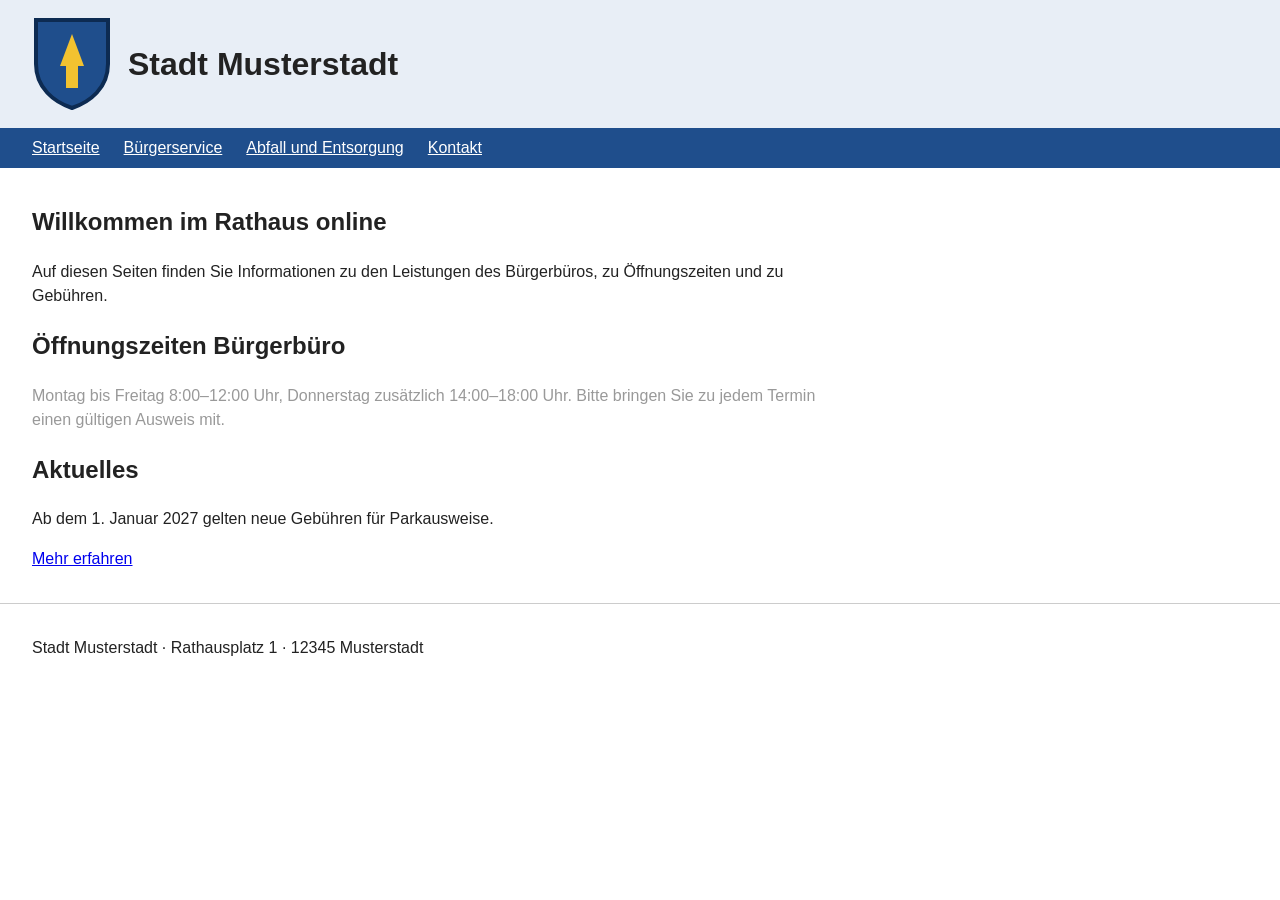
<file: musterstadt/index.html>
<!DOCTYPE html>
<html lang="de">
<head>
  <meta charset="utf-8">
  <meta name="viewport" content="width=device-width, initial-scale=1">
  <title>Stadt Musterstadt – Startseite</title>
  <link rel="stylesheet" href="style.css">
</head>
<body>
  <header>
    <img src="img/wappen.svg" width="80" height="96">
    <h1>Stadt Musterstadt</h1>
  </header>

  <nav aria-label="Hauptnavigation">
    <ul>
      <li><a href="index.html" aria-current="page">Startseite</a></li>
      <li><a href="buergerservice.html">Bürgerservice</a></li>
      <li><a href="abfall.html">Abfall und Entsorgung</a></li>
      <li><a href="kontakt.html">Kontakt</a></li>
    </ul>
  </nav>

  <main>
    <h2>Willkommen im Rathaus online</h2>
    <p>
      Auf diesen Seiten finden Sie Informationen zu den Leistungen
      des Bürgerbüros, zu Öffnungszeiten und zu Gebühren.
    </p>

    <h2>Öffnungszeiten Bürgerbüro</h2>
    <p class="hinweis">
      Montag bis Freitag 8:00–12:00 Uhr, Donnerstag zusätzlich 14:00–18:00 Uhr.
      Bitte bringen Sie zu jedem Termin einen gültigen Ausweis mit.
    </p>

    <h2>Aktuelles</h2>
    <p>
      Ab dem 1. Januar 2027 gelten neue Gebühren für Parkausweise.
    </p>
    <p>
      <a href="parkausweis.html">Mehr erfahren</a>
    </p>
  </main>

  <footer>
    <p>Stadt Musterstadt · Rathausplatz 1 · 12345 Musterstadt</p>
  </footer>
</body>
</html>
</file>
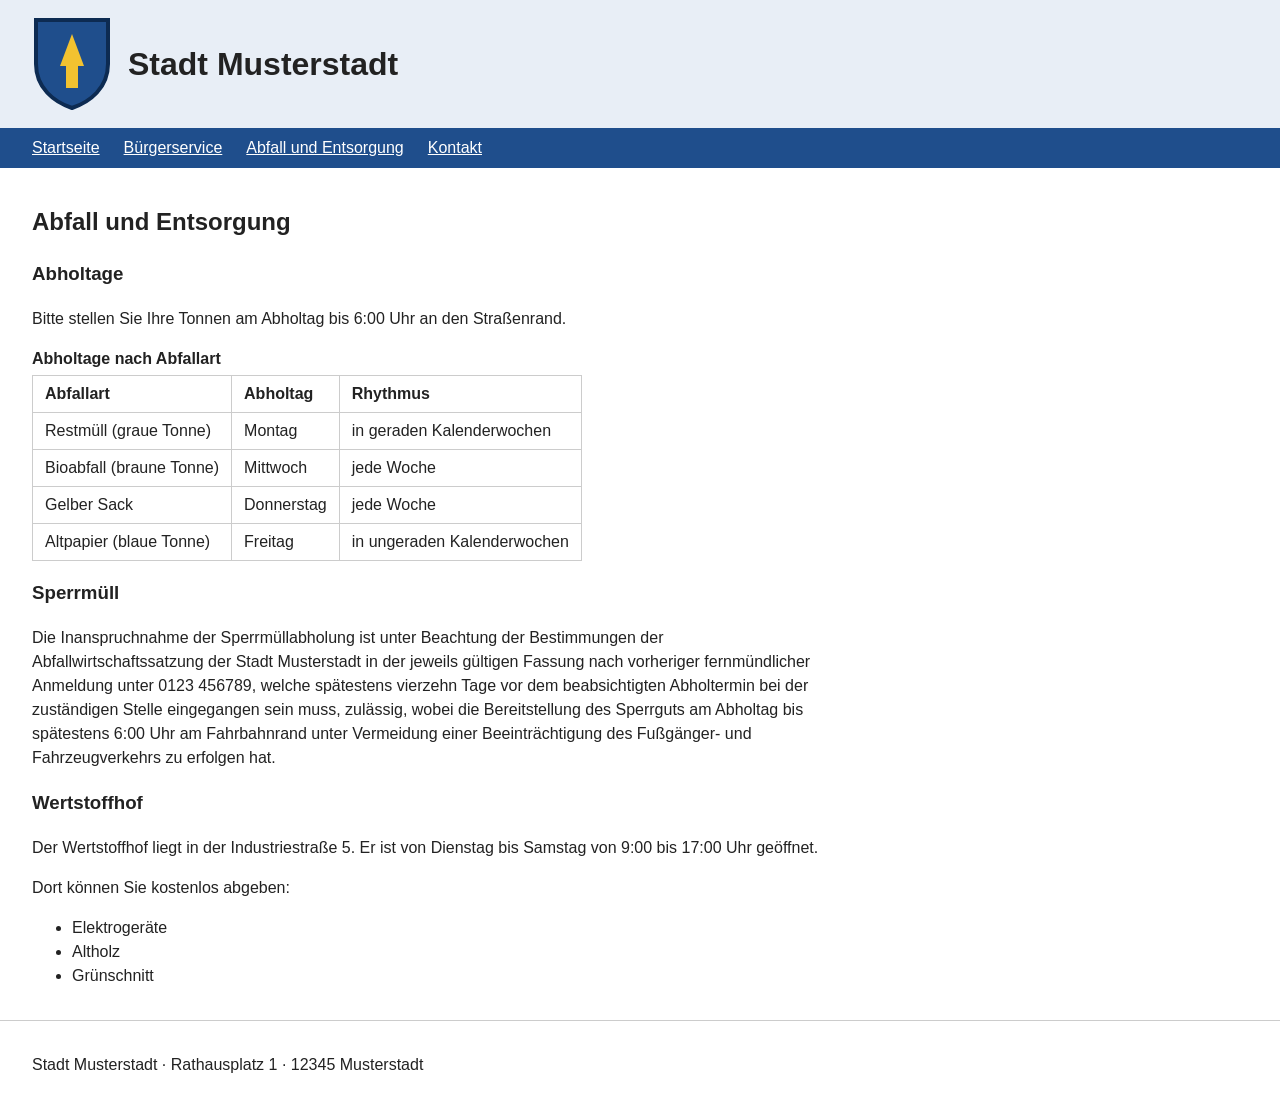
<file: musterstadt/abfall.html>
<!DOCTYPE html>
<html lang="de">
<head>
  <meta charset="utf-8">
  <meta name="viewport" content="width=device-width, initial-scale=1">
  <title>Abfall und Entsorgung – Stadt Musterstadt</title>
  <link rel="stylesheet" href="style.css">
</head>
<body>
  <header>
    <img src="img/wappen.svg" width="80" height="96" alt="Wappen der Stadt Musterstadt">
    <h1>Stadt Musterstadt</h1>
  </header>

  <nav aria-label="Hauptnavigation">
    <ul>
      <li><a href="index.html">Startseite</a></li>
      <li><a href="buergerservice.html">Bürgerservice</a></li>
      <li><a href="abfall.html" aria-current="page">Abfall und Entsorgung</a></li>
      <li><a href="kontakt.html">Kontakt</a></li>
    </ul>
  </nav>

  <main>
    <h2>Abfall und Entsorgung</h2>

    <h3>Abholtage</h3>
    <p>Bitte stellen Sie Ihre Tonnen am Abholtag bis 6:00 Uhr an den Straßenrand.</p>
    <table id="abholtage">
      <caption>Abholtage nach Abfallart</caption>
      <thead>
        <tr>
          <th scope="col">Abfallart</th>
          <th scope="col">Abholtag</th>
          <th scope="col">Rhythmus</th>
        </tr>
      </thead>
      <tbody>
        <tr>
          <td>Restmüll (graue Tonne)</td>
          <td>Montag</td>
          <td>in geraden Kalenderwochen</td>
        </tr>
        <tr>
          <td>Bioabfall (braune Tonne)</td>
          <td>Mittwoch</td>
          <td>jede Woche</td>
        </tr>
        <tr>
          <td>Gelber Sack</td>
          <td>Donnerstag</td>
          <td>jede Woche</td>
        </tr>
        <tr>
          <td>Altpapier (blaue Tonne)</td>
          <td>Freitag</td>
          <td>in ungeraden Kalenderwochen</td>
        </tr>
      </tbody>
    </table>

    <p class="zwischentitel">Sperrmüll</p>
    <p class="sperrmuell">
      Die Inanspruchnahme der Sperrmüllabholung ist unter Beachtung der Bestimmungen
      der Abfallwirtschaftssatzung der Stadt Musterstadt in der jeweils gültigen Fassung
      nach vorheriger fernmündlicher Anmeldung unter 0123 456789, welche spätestens
      vierzehn Tage vor dem beabsichtigten Abholtermin bei der zuständigen Stelle
      eingegangen sein muss, zulässig, wobei die Bereitstellung des Sperrguts am
      Abholtag bis spätestens 6:00 Uhr am Fahrbahnrand unter Vermeidung einer
      Beeinträchtigung des Fußgänger- und Fahrzeugverkehrs zu erfolgen hat.
    </p>

    <h3>Wertstoffhof</h3>
    <p>
      Der Wertstoffhof liegt in der Industriestraße 5.
      Er ist von Dienstag bis Samstag von 9:00 bis 17:00 Uhr geöffnet.
    </p>
    <p>Dort können Sie kostenlos abgeben:</p>
    <ul>
      <li>Elektrogeräte</li>
      <li>Altholz</li>
      <li>Grünschnitt</li>
    </ul>
  </main>

  <footer>
    <p>Stadt Musterstadt · Rathausplatz 1 · 12345 Musterstadt</p>
  </footer>

  <script src="abfall.js"></script>
</body>
</html>
</file>
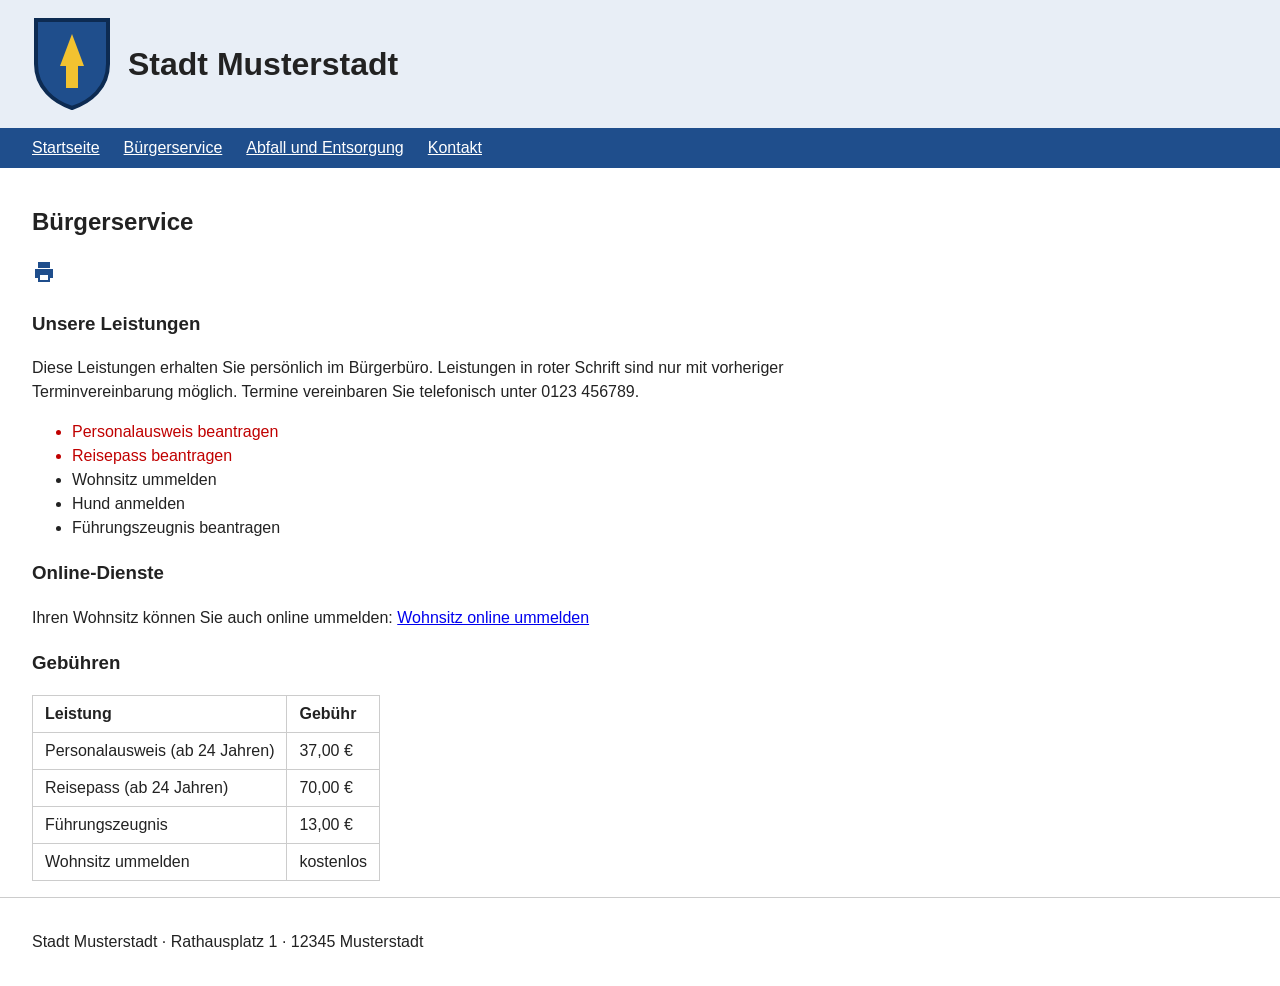
<file: musterstadt/buergerservice.html>
<!DOCTYPE html>
<html lang="de">
<head>
  <meta charset="utf-8">
  <meta name="viewport" content="width=device-width, initial-scale=1">
  <title>Bürgerservice – Stadt Musterstadt</title>
  <link rel="stylesheet" href="style.css">
</head>
<body>
  <header>
    <img src="img/wappen.svg" width="80" height="96" alt="Wappen der Stadt Musterstadt">
    <h1>Stadt Musterstadt</h1>
  </header>

  <nav aria-label="Hauptnavigation">
    <ul>
      <li><a href="index.html">Startseite</a></li>
      <li><a href="buergerservice.html" aria-current="page">Bürgerservice</a></li>
      <li><a href="abfall.html">Abfall und Entsorgung</a></li>
      <li><a href="kontakt.html">Kontakt</a></li>
    </ul>
  </nav>

  <main>
    <h2>Bürgerservice</h2>

    <p>
      <a href="#" class="drucken" onclick="window.print(); return false;">
        <svg width="24" height="24" viewBox="0 0 24 24">
          <path d="M6 2h12v6H6z M3 9h18v9h-3v4H6v-4H3z M8 15v5h8v-5z"/>
        </svg>
      </a>
    </p>

    <h3>Unsere Leistungen</h3>
    <p>
      Diese Leistungen erhalten Sie persönlich im Bürgerbüro.
      Leistungen in roter Schrift sind nur mit vorheriger Terminvereinbarung möglich.
      Termine vereinbaren Sie telefonisch unter 0123 456789.
    </p>
    <ul class="leistungen">
      <li class="termin">Personalausweis beantragen</li>
      <li class="termin">Reisepass beantragen</li>
      <li>Wohnsitz ummelden</li>
      <li>Hund anmelden</li>
      <li>Führungszeugnis beantragen</li>
    </ul>

    <h3>Online-Dienste</h3>
    <p>
      Ihren Wohnsitz können Sie auch online ummelden:
      <a href="ummelden.html">Wohnsitz online ummelden</a>
    </p>

    <h3>Gebühren</h3>
    <table class="gebuehren">
      <tr>
        <td><strong>Leistung</strong></td>
        <td><strong>Gebühr</strong></td>
      </tr>
      <tr>
        <td>Personalausweis (ab 24 Jahren)</td>
        <td>37,00 €</td>
      </tr>
      <tr>
        <td>Reisepass (ab 24 Jahren)</td>
        <td>70,00 €</td>
      </tr>
      <tr>
        <td>Führungszeugnis</td>
        <td>13,00 €</td>
      </tr>
      <tr>
        <td>Wohnsitz ummelden</td>
        <td>kostenlos</td>
      </tr>
    </table>
  </main>

  <footer>
    <p>Stadt Musterstadt · Rathausplatz 1 · 12345 Musterstadt</p>
  </footer>
</body>
</html>
</file>
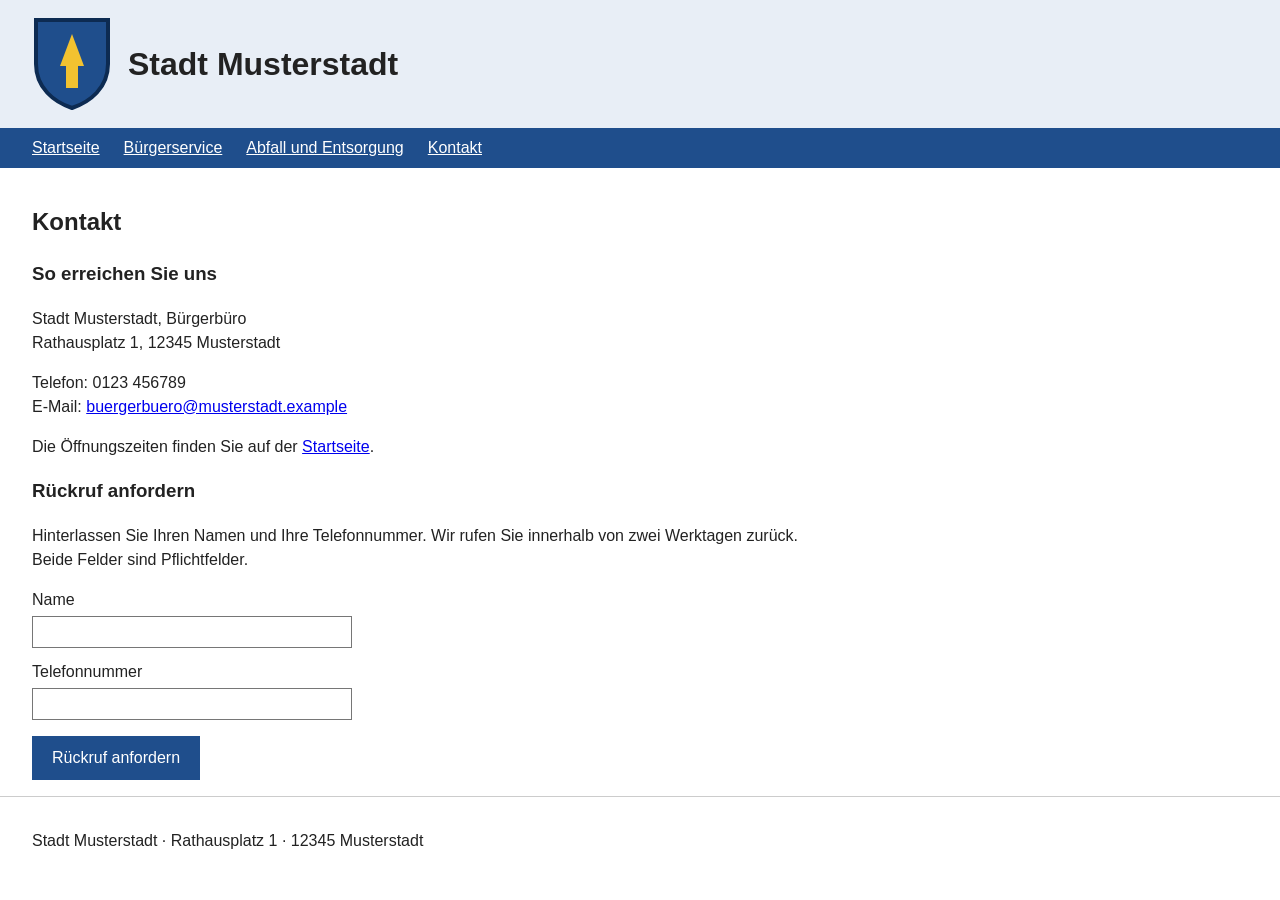
<file: musterstadt/kontakt.html>
<!DOCTYPE html>
<html lang="de">
<head>
  <meta charset="utf-8">
  <meta name="viewport" content="width=device-width, initial-scale=1">
  <title>Seite</title>
  <link rel="stylesheet" href="style.css">
</head>
<body class="kontaktseite">
  <header>
    <img src="img/wappen.svg" width="80" height="96" alt="Wappen der Stadt Musterstadt">
    <h1>Stadt Musterstadt</h1>
  </header>

  <nav aria-label="Hauptnavigation">
    <ul>
      <li><a href="index.html">Startseite</a></li>
      <li><a href="buergerservice.html">Bürgerservice</a></li>
      <li><a href="abfall.html">Abfall und Entsorgung</a></li>
      <li><a href="kontakt.html" aria-current="page">Kontakt</a></li>
    </ul>
  </nav>

  <main>
    <h2>Kontakt</h2>

    <h3>So erreichen Sie uns</h3>
    <p>
      Stadt Musterstadt, Bürgerbüro<br>
      Rathausplatz 1, 12345 Musterstadt
    </p>
    <p>
      Telefon: 0123 456789<br>
      E-Mail: <a href="mailto:buergerbuero@musterstadt.example">buergerbuero@musterstadt.example</a>
    </p>
    <p>
      Die Öffnungszeiten finden Sie auf der
      <a href="index.html">Startseite</a>.
    </p>

    <h3>Rückruf anfordern</h3>
    <p>
      Hinterlassen Sie Ihren Namen und Ihre Telefonnummer.
      Wir rufen Sie innerhalb von zwei Werktagen zurück.
      Beide Felder sind Pflichtfelder.
    </p>

    <div id="rueckruf-fehler" class="fehlerbox" role="alert"></div>
    <p id="rueckruf-erfolg" role="status"></p>

    <div id="rueckruf-felder" class="rueckruf">
      <label for="name">Name</label>
      <input type="text" id="name" name="name" autocomplete="name" required>

      <label for="telefon">Telefonnummer</label>
      <input type="tel" id="telefon" name="telefon" autocomplete="tel" required>

      <div id="rueckruf-button" class="button">Rückruf anfordern</div>
    </div>
  </main>

  <footer>
    <p>Stadt Musterstadt · Rathausplatz 1 · 12345 Musterstadt</p>
  </footer>

  <script src="kontakt.js"></script>
</body>
</html>
</file>
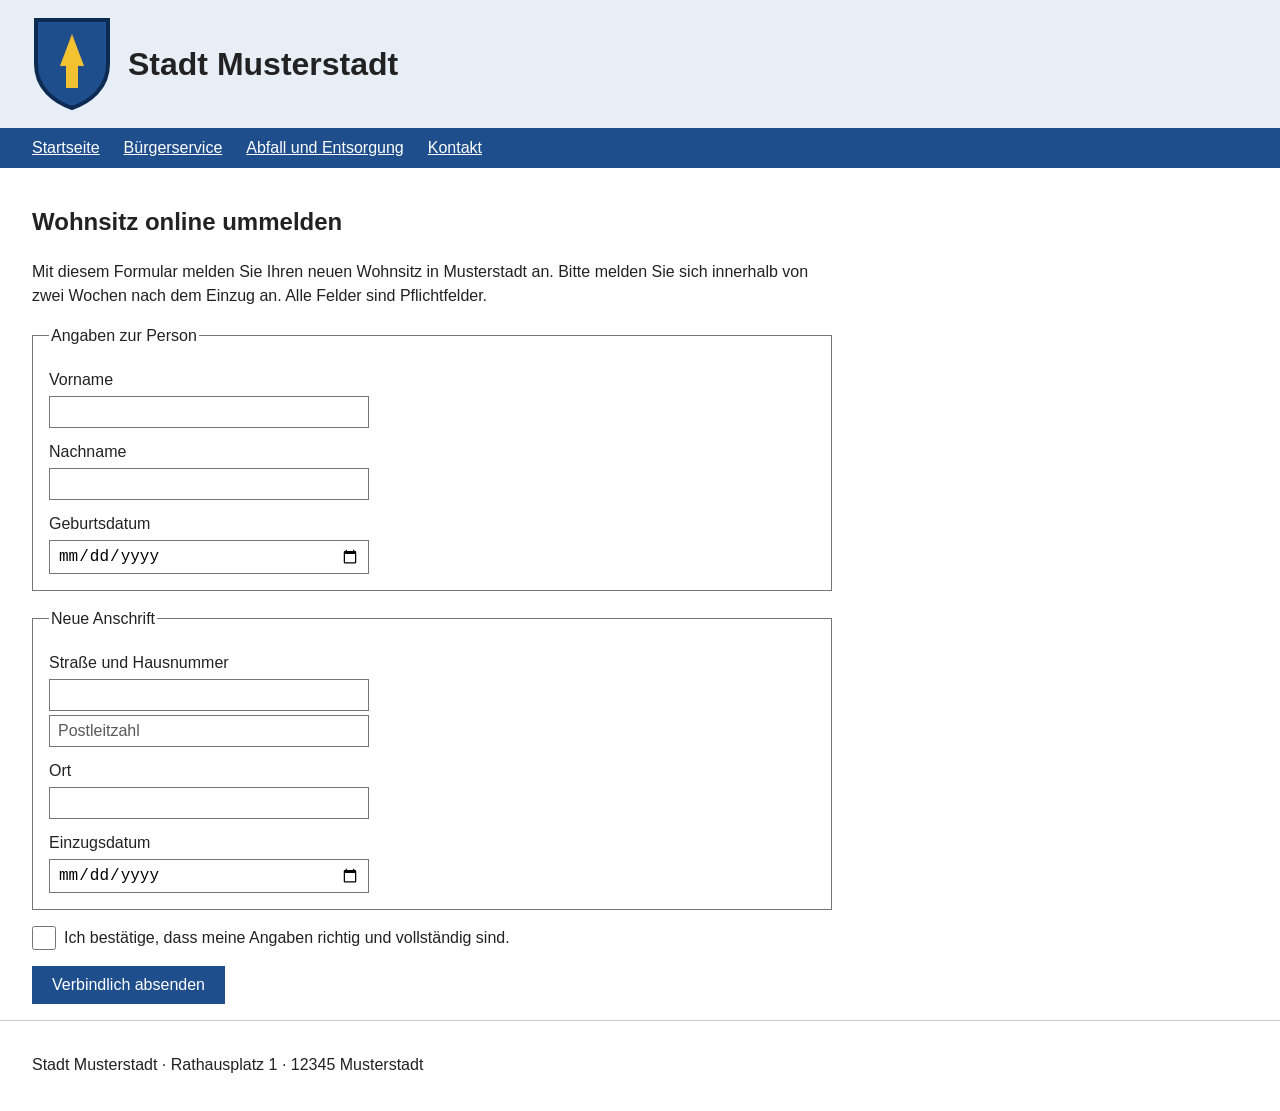
<file: musterstadt/ummelden.html>
<!DOCTYPE html>
<html lang="de">
<head>
  <meta charset="utf-8">
  <meta name="viewport" content="width=device-width, initial-scale=1">
  <title>Wohnsitz online ummelden – Stadt Musterstadt</title>
  <link rel="stylesheet" href="style.css">
</head>
<body>
  <header>
    <img src="img/wappen.svg" width="80" height="96" alt="Wappen der Stadt Musterstadt">
    <h1>Stadt Musterstadt</h1>
  </header>

  <nav aria-label="Hauptnavigation">
    <ul>
      <li><a href="index.html">Startseite</a></li>
      <li><a href="buergerservice.html">Bürgerservice</a></li>
      <li><a href="abfall.html">Abfall und Entsorgung</a></li>
      <li><a href="kontakt.html">Kontakt</a></li>
    </ul>
  </nav>

  <main>
    <h2>Wohnsitz online ummelden</h2>
    <p>
      Mit diesem Formular melden Sie Ihren neuen Wohnsitz in Musterstadt an.
      Bitte melden Sie sich innerhalb von zwei Wochen nach dem Einzug an.
      Alle Felder sind Pflichtfelder.
    </p>

    <div id="fehler" class="fehlerbox" role="alert"></div>
    <p id="erfolg" role="status"></p>

    <form id="ummelde-form" novalidate>
      <fieldset>
        <legend>Angaben zur Person</legend>

        <label for="vorname">Vorname</label>
        <input type="text" id="vorname" name="vorname" autocomplete="given-name" required data-name="Vorname">

        <label for="nachname">Nachname</label>
        <input type="text" id="nachname" name="nachname" autocomplete="family-name" required data-name="Nachname">

        <label for="geburtsdatum">Geburtsdatum</label>
        <input type="date" id="geburtsdatum" name="geburtsdatum" autocomplete="bday" required data-name="Geburtsdatum">
      </fieldset>

      <fieldset>
        <legend>Neue Anschrift</legend>

        <label for="strasse">Straße und Hausnummer</label>
        <input type="text" id="strasse" name="strasse" autocomplete="street-address" required data-name="Straße und Hausnummer">

        <input type="text" id="plz" name="plz" autocomplete="postal-code" inputmode="numeric" placeholder="Postleitzahl" required data-name="Postleitzahl">

        <label for="ort">Ort</label>
        <input type="text" id="ort" name="ort" autocomplete="address-level2" required data-name="Ort">

        <label for="einzugsdatum">Einzugsdatum</label>
        <input type="date" id="einzugsdatum" name="einzugsdatum" required data-name="Einzugsdatum">
      </fieldset>

      <div class="bestaetigung">
        <input type="checkbox" id="bestaetigt" name="bestaetigt" required data-name="Bestätigung">
        <label for="bestaetigt">Ich bestätige, dass meine Angaben richtig und vollständig sind.</label>
      </div>

      <button type="submit">Verbindlich absenden</button>
    </form>
  </main>

  <footer>
    <p>Stadt Musterstadt · Rathausplatz 1 · 12345 Musterstadt</p>
  </footer>

  <script src="ummelden.js"></script>
</body>
</html>
</file>
<file: musterstadt/style.css>
/* Gemeinsames Stylesheet für alle Musterstadt-Seiten */

body {
  font-family: Arial, sans-serif;
  margin: 0;
  color: #222222;
  background: #ffffff;
  line-height: 1.5;
}

header {
  display: flex;
  align-items: center;
  gap: 16px;
  padding: 16px 32px;
  background: #e8eef6;
}

nav ul {
  display: flex;
  flex-wrap: wrap; /* bricht auf schmalen Bildschirmen um (WCAG 1.4.10) */
  gap: 24px;
  margin: 0;
  padding: 8px 32px;
  list-style: none;
  background: #1f4e8c;
}

nav a {
  color: #ffffff;
}

main {
  max-width: 800px;
  padding: 16px 32px;
}

footer {
  padding: 16px 32px;
  border-top: 1px solid #cccccc;
}

/* Startseite: Öffnungszeiten */
.hinweis {
  color: #999999;
}

/* Bürgerservice: Leistungen, die einen Termin brauchen */
.termin {
  color: #c00000;
}

/* Tabellen (Gebühren, Abholtage) */
table {
  border-collapse: collapse;
}

td,
th {
  padding: 6px 12px;
  border: 1px solid #cccccc;
  text-align: left;
}

caption {
  text-align: left;
  font-weight: bold;
  padding-bottom: 4px;
}

/* Abfall: Zwischentitel, sieht aus wie eine h3-Überschrift */
.zwischentitel {
  font-size: 1.17em;
  font-weight: bold;
  margin: 1em 0;
}

/* Bürgerservice: Drucken-Symbol */
.drucken svg {
  fill: #1f4e8c;
}

/* Ummelden: Formular */
fieldset {
  margin: 0 0 16px;
  padding: 8px 16px 16px;
  border: 1px solid #767676;
}

form label {
  display: block;
  margin-top: 12px;
}

form input[type="text"],
form input[type="date"] {
  display: block;
  width: 100%;
  max-width: 320px;
  margin-top: 4px;
  padding: 6px 8px;
  font-size: 1rem;
  border: 1px solid #767676; /* 4,5 : 1 auf Weiß */
  box-sizing: border-box;
}

/* Platzhaltertext ausdrücklich dunkel genug (sonst je nach Browser zu hell) */
::placeholder {
  color: #595959;
  opacity: 1;
}

.bestaetigung {
  display: flex;
  align-items: center;
  gap: 8px;
  margin: 16px 0;
}

.bestaetigung input {
  width: 24px;  /* Mindestgröße für Klickziele (WCAG 2.5.8) */
  height: 24px;
  margin: 0;
}

.bestaetigung label {
  margin: 0;
}

/* Kontakt: Rückruf-Felder */
.rueckruf input {
  display: block;
  width: 100%;
  max-width: 320px;
  margin: 4px 0 0;
  padding: 6px 8px;
  font-size: 1rem;
  border: 1px solid #767676;
  box-sizing: border-box;
}

.rueckruf label {
  display: block;
  margin-top: 12px;
}

.rueckruf .button {
  margin-top: 16px;
}

/* Kontaktseite: Fokusrahmen ausgeblendet */
.kontaktseite *:focus,
.kontaktseite *:focus-visible {
  outline: none;
}

form button,
.button {
  display: inline-block;
  padding: 10px 20px;
  font-size: 1rem;
  color: #ffffff;
  background: #1f4e8c;
  border: none;
  cursor: pointer;
}

.fehlerbox:not(:empty) {
  margin-bottom: 16px;
  padding: 8px 16px;
  border: 2px solid #c00000;
}
</file>
